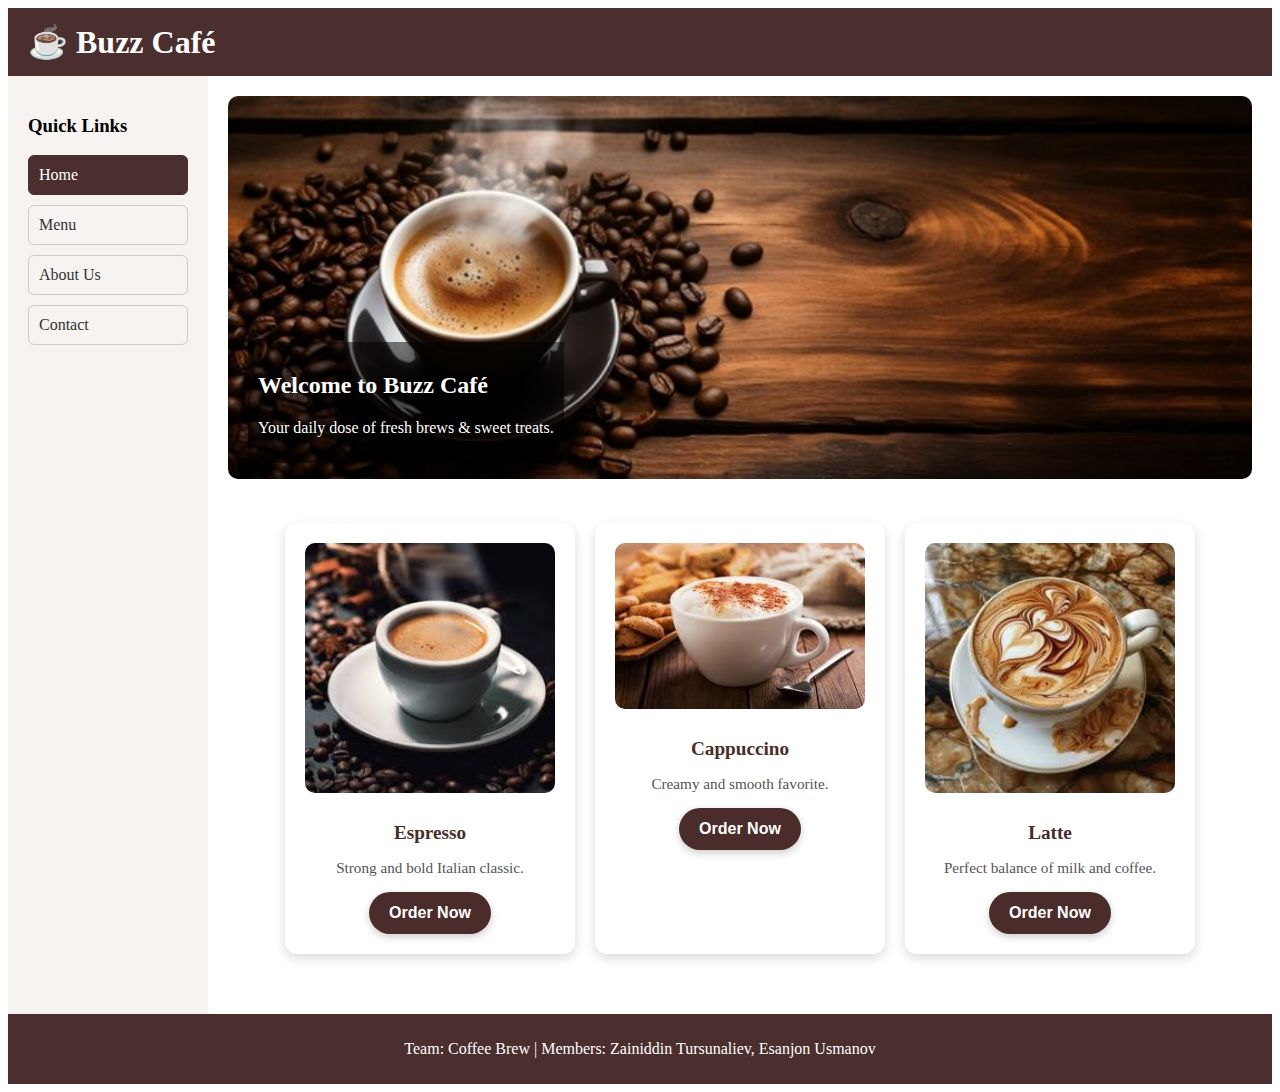
<file: index.html>
<!DOCTYPE html>
<html lang="en">
<head>
  <meta charset="UTF-8">
  <meta name="viewport" content="width=device-width, initial-scale=1.0">
  <title>Buzz Café - Home</title>
  <link rel="stylesheet" href="style.css">
</head>
<body>
  <div class="layout">
    <header>
      <h1>☕ Buzz Café</h1>
      <nav>
      
      </nav>
    </header>

    <aside>
      <h3>Quick Links</h3>
      <ul>
        <li><a href="index.html" class="active">Home</a></li>
        <li><a href="menu.html">Menu</a></li>
        <li><a href="about.html">About Us</a></li>
        <li><a href="contact.html">Contact</a></li>
      </ul>
    </aside>

    <main>
      <section class="banner">
        <img src="images/22.jpg" alt="Coffee Banner">
        <div class="banner-text">
          <h2>Welcome to Buzz Café</h2>
          <p>Your daily dose of fresh brews & sweet treats.</p>
        </div>
      </section>

      <section class="cards">
        <div class="card">
          <img src="images/espresso.jpeg" alt="Espresso">
          <h3>Espresso</h3>
          <p>Strong and bold Italian classic.</p>
          <button>Order Now</button>
        </div>
        <div class="card">
          <img src="images/capucino.jpeg" alt="Cappuccino">
          <h3>Cappuccino</h3>
          <p>Creamy and smooth favorite.</p>
          <button>Order Now</button>
        </div>
        <div class="card">
          <img src="images/lattes.jpeg" alt="Latte">
          <h3>Latte</h3>
          <p>Perfect balance of milk and coffee.</p>
          <button>Order Now</button>
        </div>
      </section>
    </main>

    <footer>
      <p>Team: Coffee Brew | Members: Zainiddin Tursunaliev, Esanjon Usmanov</p>
    </footer>
  </div>
</body>
</html>
</file>
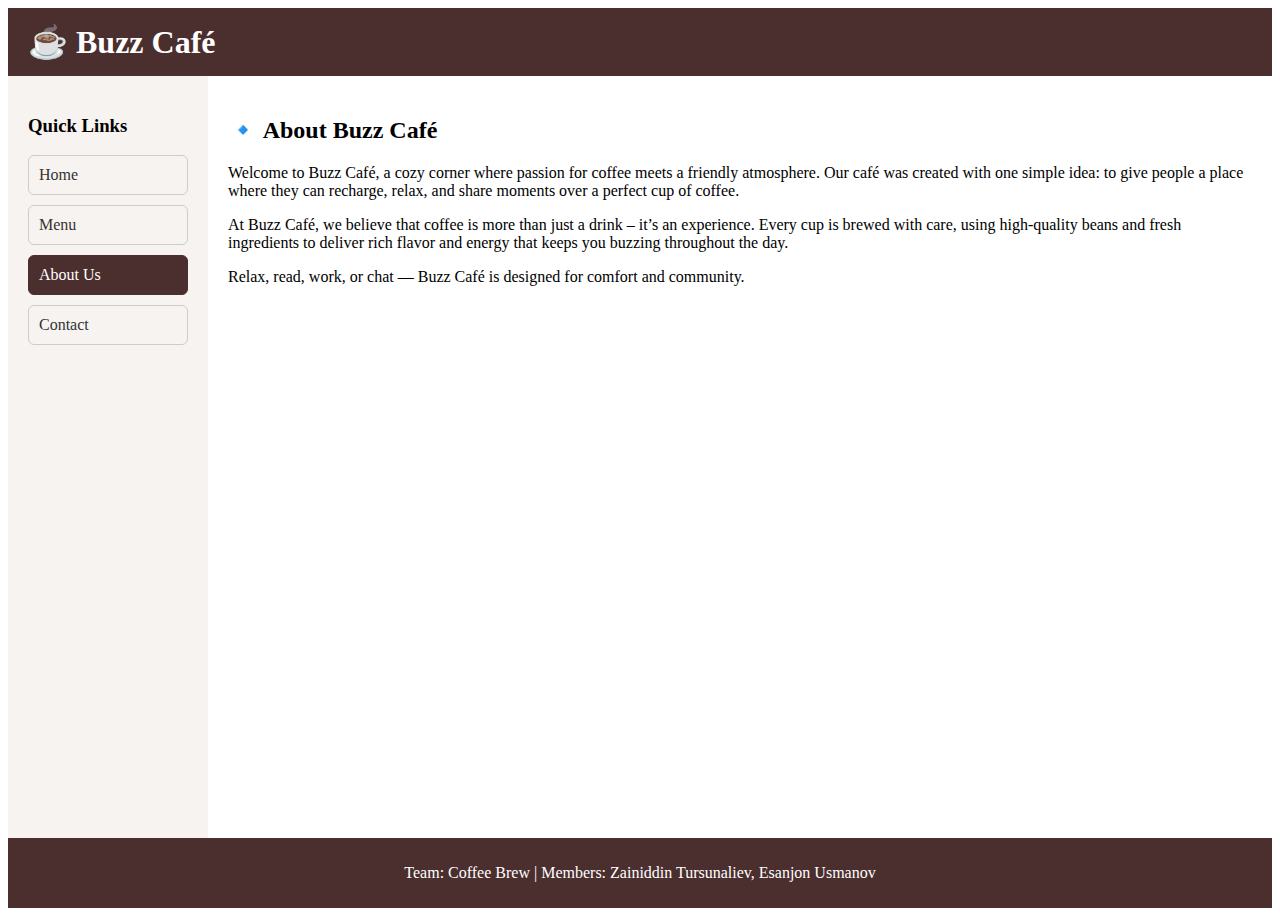
<file: about.html>
<!DOCTYPE html>
<html lang="en">
<head>
  <meta charset="UTF-8">
  <meta name="viewport" content="width=device-width, initial-scale=1.0">
  <title>Buzz Café - About Us</title>
  <link rel="stylesheet" href="style.css">
</head>
<body>
  <div class="layout">
    <header>
      <h1>☕ Buzz Café</h1>
      <nav>
   
      </nav>
    </header>

    <aside>
      <h3>Quick Links</h3>
      <ul>
        <li><a href="index.html">Home</a></li>
        <li><a href="menu.html">Menu</a></li>
        <li><a href="about.html" class="active">About Us</a></li>
        <li><a href="contact.html">Contact</a></li>
      </ul>
    </aside>

    <main>
      <section class="about">
          <h2>🔹 About Buzz Café</h2>
      <p>
        Welcome to Buzz Café, a cozy corner where passion for coffee meets a friendly atmosphere.  
        Our café was created with one simple idea: to give people a place where they can recharge,  
        relax, and share moments over a perfect cup of coffee.
      </p>
      <p>
        At Buzz Café, we believe that coffee is more than just a drink – it’s an experience.  
        Every cup is brewed with care, using high-quality beans and fresh ingredients to deliver  
        rich flavor and energy that keeps you buzzing throughout the day.
      </p>
      <p>
        Relax, read, work, or chat — Buzz Café is designed for comfort and community.
      </p>
      </section>
    </main>

    <footer>
      <p>Team: Coffee Brew | Members: Zainiddin Tursunaliev, Esanjon Usmanov</p>
    </footer>
  </div>
</body>
</html>
</file>
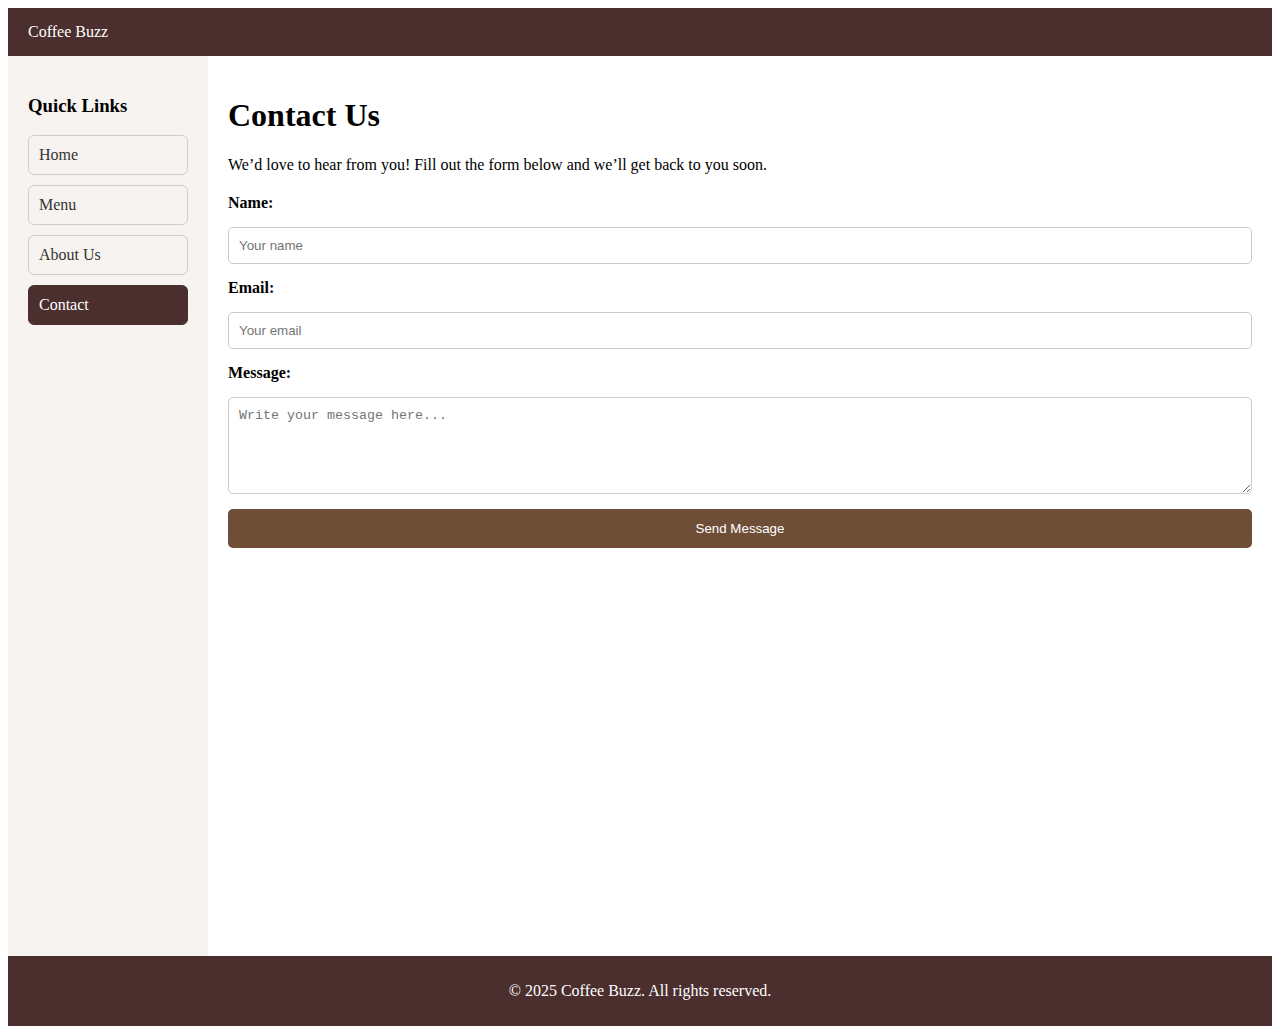
<file: contact.html>
<!DOCTYPE html>
<html lang="en">
<head>
  <meta charset="UTF-8">
  <meta name="viewport" content="width=device-width, initial-scale=1.0">
  <title>Contact Us - Coffee Buzz</title>
  <link rel="stylesheet" href="style.css">
</head>
<body>
  <!-- Header -->
  <header>
    <div class="logo">Coffee Buzz</div>
    <nav>
  
    </nav>
  </header>

  <!-- Layout -->
  <div class="layout">
    <!-- Sidebar -->
    <aside>
      <h3>Quick Links</h3>
      <ul>
        <li><a href="index.html">Home</a></li>
        <li><a href="menu.html">Menu</a></li>
        <li><a href="about.html">About Us</a></li>
        <li><a href="contact.html" class="active">Contact</a></li>
      </ul>
    </aside>

    <!-- Main -->
    <main>
      <h1>Contact Us</h1>
      <p>We’d love to hear from you! Fill out the form below and we’ll get back to you soon.</p>

      <form class="contact-form">
        <label for="name">Name:</label>
        <input type="text" id="name" name="name" placeholder="Your name" required>

        <label for="email">Email:</label>
        <input type="email" id="email" name="email" placeholder="Your email" required>

        <label for="message">Message:</label>
        <textarea id="message" name="message" rows="5" placeholder="Write your message here..." required></textarea>

        <button type="submit">Send Message</button>
      </form>
    </main>
  </div>

  <!-- Footer -->
  <footer>
    <p>&copy; 2025 Coffee Buzz. All rights reserved.</p>
  </footer>
</body>
</html>
</file>
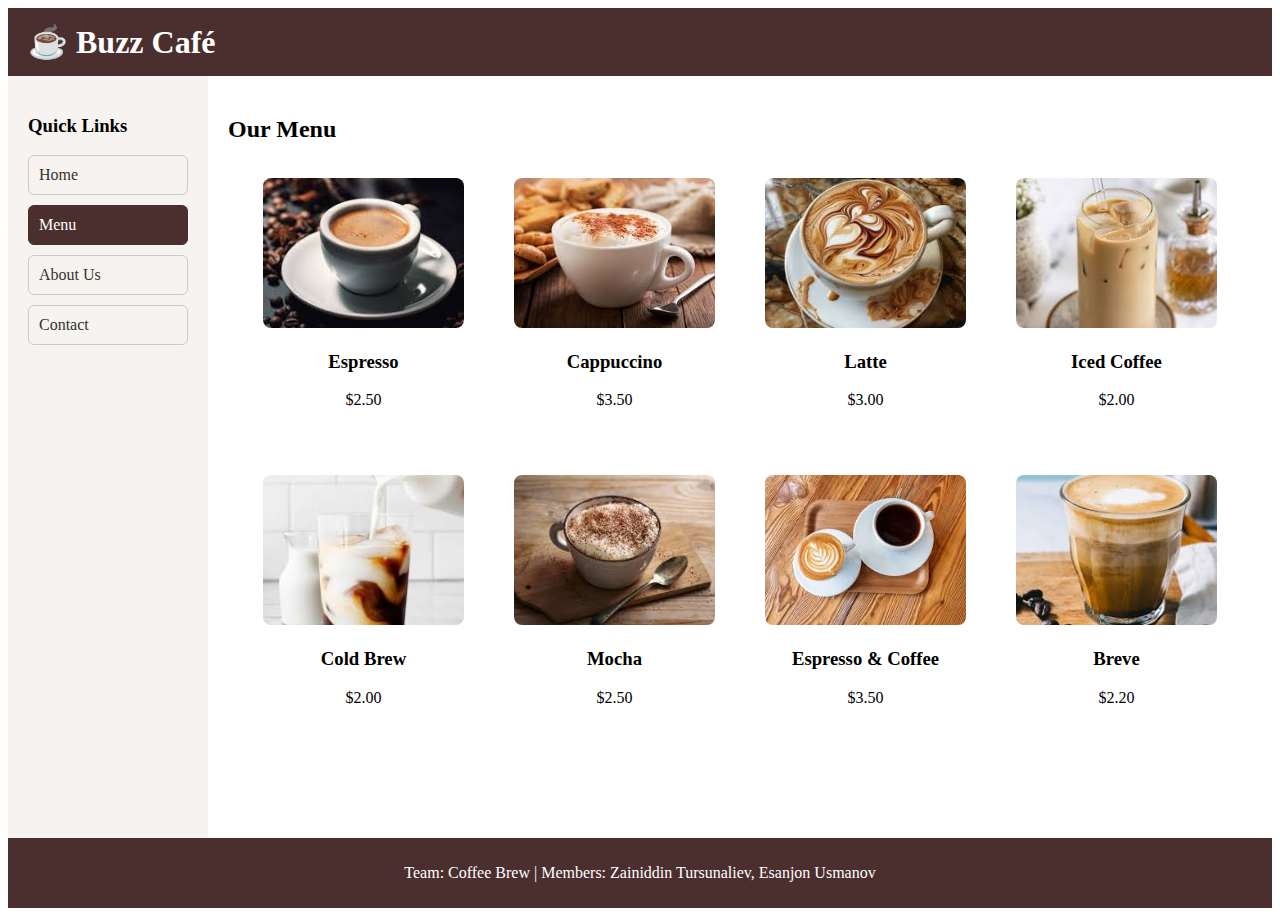
<file: menu.html>
<!DOCTYPE html>
<html lang="en">
<head>
  <meta charset="UTF-8">
  <meta name="viewport" content="width=device-width, initial-scale=1.0">
  <title>Buzz Café - Menu</title>
  <link rel="stylesheet" href="style.css">
</head>
<body>
  <div class="layout">
    <header>
      <h1>☕ Buzz Café</h1>
      <nav>
        
      </nav>
    </header>

    <aside>
      <h3>Quick Links</h3>
      <ul>
        <li><a href="index.html">Home</a></li>
        <li><a href="menu.html" class="active">Menu</a></li>
        <li><a href="about.html">About Us</a></li>
        <li><a href="contact.html">Contact</a></li>
      </ul>
    </aside>

    <main>
      <section class="menu">
        <h2>Our Menu</h2>
        <div class="menu-grid">
          <div class="menu-item">
            <img src="images/espresso.jpeg" alt="Espresso">
            <h3>Espresso</h3><p>$2.50</p>
          </div>
          <div class="menu-item">
            <img src="images/capucino.jpeg" alt="Cappuccino">
            <h3>Cappuccino</h3><p>$3.50</p>
          </div>
          <div class="menu-item">
            <img src="images/lattes.jpeg" alt="Latte">
            <h3>Latte</h3><p>$3.00</p>
          </div>
          <div class="menu-item">
            <img src="images/iced.jpeg" alt="Iced Coffee">
            <h3>Iced Coffee</h3><p>$2.00</p>
          </div>
          <div class="menu-item">
            <img src="images/cold brew.jpeg" alt="Cold Brew">
            <h3>Cold Brew</h3><p>$2.00</p>
          </div>
          <div class="menu-item">
            <img src="images/mocha.jpeg" alt="Mocha">
            <h3>Mocha</h3><p>$2.50</p>
          </div>
          <div class="menu-item">
            <img src="images/espresso and cofe.jpeg" alt="Espresso and Coffee">
            <h3>Espresso & Coffee</h3><p>$3.50</p>
          </div>
          <div class="menu-item">
            <img src="images/breve.jpeg" alt="Breve">
            <h3>Breve</h3><p>$2.20</p>
          </div>
        </div>
      </section>
    </main>

    <footer>
      <p>Team: Coffee Brew | Members: Zainiddin Tursunaliev, Esanjon Usmanov</p>
    </footer>
  </div>
</body>
</html>
</file>
<file: style.css>
/* Layout Grid */
.layout {
  display: grid;
  grid-template-areas: 
    "header header"
    "sidebar main"
    "footer footer";
  grid-template-columns: 200px 1fr;
  grid-template-rows: auto 1fr auto;
  min-height: 100vh;
}

/* Header (Flexbox) */
header {
  grid-area: header;
  display: flex;
  justify-content: space-between;
  align-items: center;
  background: #4b2e2e;
  color: white;
  padding: 15px 20px;
}
header h1 { margin: 0; }
nav ul {
  display: flex;
  gap: 15px;
  list-style: none;
}
nav ul li a {
  color: white;
  text-decoration: none;
}
nav ul li a.active {
  text-decoration: underline;
}

/* Sidebar */
aside {
  grid-area: sidebar;
  background: #f7f3f0;
  padding: 20px;
}

/* Sidebar links with borders */
aside ul {
  list-style: none;
  padding: 0;
  margin: 0;
}

aside ul li {
  margin: 10px 0;
}

aside ul li a {
  display: block;
  padding: 10px;
  border: 1px solid #ccc;
  border-radius: 6px;
  text-decoration: none;
  color: #333;
  transition: 0.3s;
}

aside ul li a:hover {
  background: #f2f2f2;
  border-color: #999;
}

aside ul li a.active {
  background: #4b2e2e;
  color: white;
  border-color: #4b2e2e;
}

/* Main */
main {
  grid-area: main;
  padding: 20px;
}

/* Footer */
footer {
  grid-area: footer;
  background: #4b2e2e;
  color: white;
  text-align: center;
  padding: 10px;
}

/* Banner */
.banner {
  position: relative;
}
.banner img {
  width: 100%;
  border-radius: 10px;
}
.banner-text {
  position: absolute;
  bottom: 20px;
  left: 20px;
  color: white;
  background: rgba(0,0,0,0.5);
  padding: 10px;
}

/* Cards */
.cards {
  display: flex;
  gap: 20px;
  justify-content: center;
  margin: 40px 0;
}
.card {
  background: #fff;
  border-radius: 12px;
  box-shadow: 0 4px 12px rgba(0, 0, 0, 0.15);
  padding: 20px;
  text-align: center;
  width: 250px;
  transition: transform 0.3s ease;
}
.card:hover {
  transform: translateY(-5px);
}
.card img {
  width: 100%;
  border-radius: 10px;
  margin-bottom: 15px;
}
.card h3 {
  margin: 10px 0;
  font-size: 1.2em;
  color: #4a2c2a;
}
.card p {
  font-size: 0.95em;
  color: #555;
  margin-bottom: 15px;
}
.card button {
  background: #4a2c2a;
  color: white;
  border: none;
  padding: 12px 20px;
  border-radius: 25px;
  font-size: 1em;
  font-weight: bold;
  cursor: pointer;
  transition: all 0.3s ease;
  box-shadow: 0 3px 8px rgba(0, 0, 0, 0.2);
}
.card button:hover {
  background: #6a3c34;
  transform: scale(1.05);
  box-shadow: 0 5px 12px rgba(0, 0, 0, 0.3);
}

/* Menu Grid */
.menu-grid {
  display: grid;
  grid-template-columns: repeat(auto-fit, minmax(200px, 1fr));
  gap: 20px;
  margin: 20px;
}
.menu-item {
  text-align: center;
  background: #fff;
  padding: 15px;
  border-radius: 12px;
  transition: transform 0.3s, box-shadow 0.3s;
}
.menu-item img {
  width: 100%;
  height: 150px;
  object-fit: cover;
  border-radius: 8px;
}
.menu-item:hover {
  transform: scale(1.05);
  box-shadow: 0 6px 15px rgba(0,0,0,0.2);
}

/* Contact form */
.contact-form {
  display: flex;
  flex-direction: column;
  gap: 15px;
  margin-top: 20px;
}

.contact-form label {
  font-weight: bold;
}

/* Contact form */
.contact-form input,
.contact-form textarea {
  padding: 10px;
  border: 1px solid #ccc;
  border-radius: 5px;
}

.contact-form button {
  background-color: #6f4e37;
  color: #fff;
  border: none;
  padding: 12px;
  border-radius: 5px;
  cursor: pointer;
}

.contact-form button:hover {
  background-color: #5a3d2b;
}
</file>
